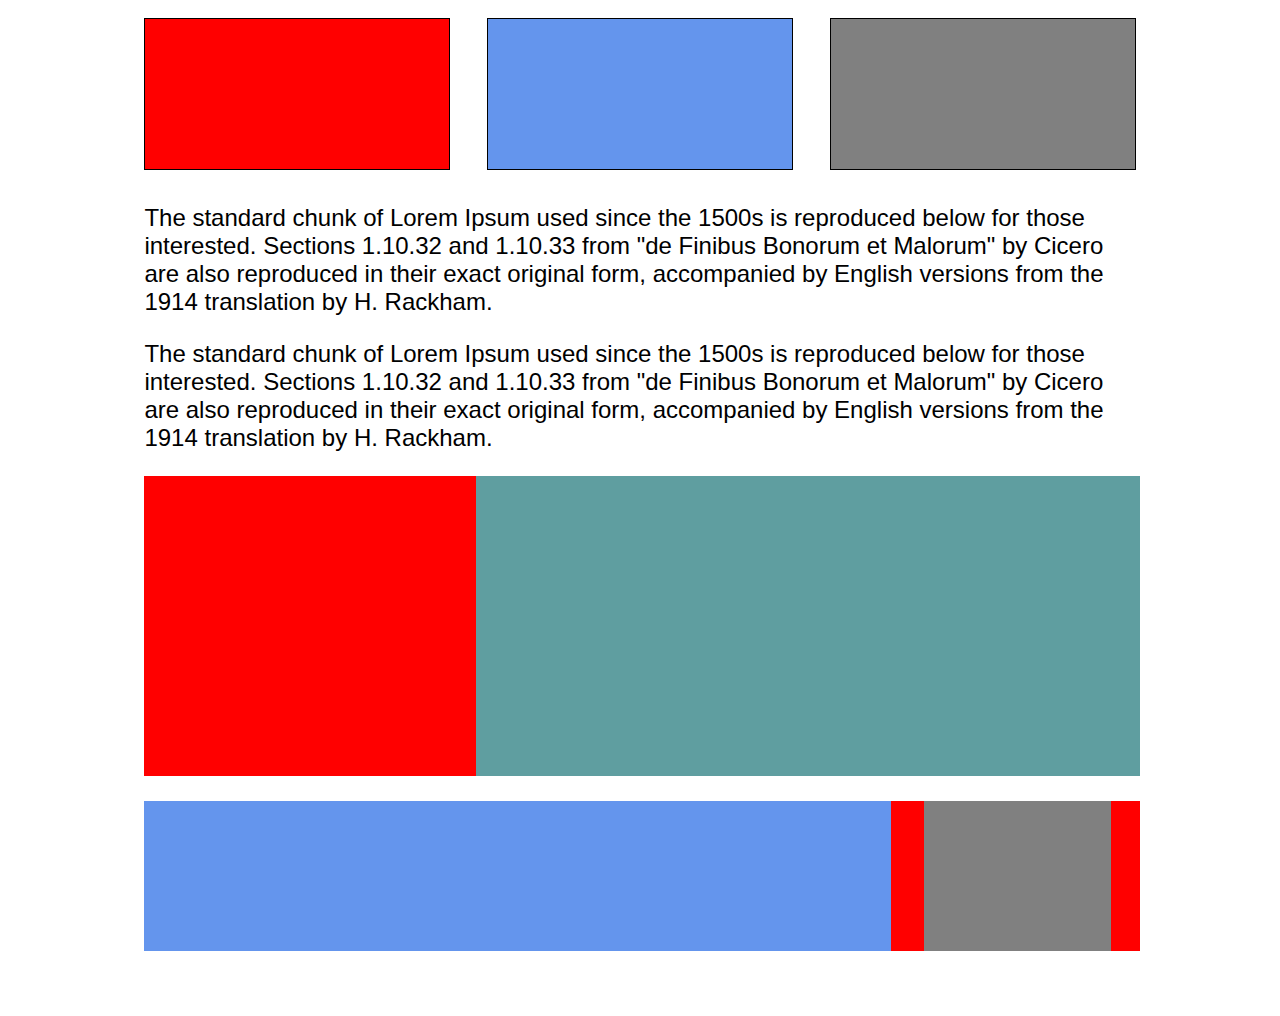
<file: first/index.html>
<html>
<head>
    <title>Wikimedia</title>
    <link rel="stylesheet" href="sytle.css">
</head>
<body>
<div class="container">

   <div class="rowOne">
    <div class="child red"></div>
       <div class="child blue"></div>
       <div class="child grey"></div>
   </div>
    <div class="font">
        <p>The standard chunk of Lorem Ipsum used since the 1500s is reproduced below for those interested. Sections 1.10.32 and 1.10.33 from "de Finibus Bonorum et Malorum" by Cicero are also reproduced in their exact original form,
            accompanied by English versions from the 1914 translation by H. Rackham.</p>
        <p>The standard chunk of Lorem Ipsum used since the 1500s is reproduced below for those interested. Sections 1.10.32 and 1.10.33 from "de Finibus Bonorum et Malorum" by Cicero are also reproduced in their exact original form,
            accompanied by English versions from the 1914 translation by H. Rackham.</p>
    </div> <!--end font-->

    <div class="rowTwo">
        <div class="big bigRed"></div>
        <div class="big bigBlue"></div>

    </div>

    <div class="rowThree">
        <div class="longBlue"></div>
        <div class="shortRed">
            <div class="smallGrey">

            </div>
        </div>

    </div>

   </div><!--end container-->

</body>
</html>
</file>
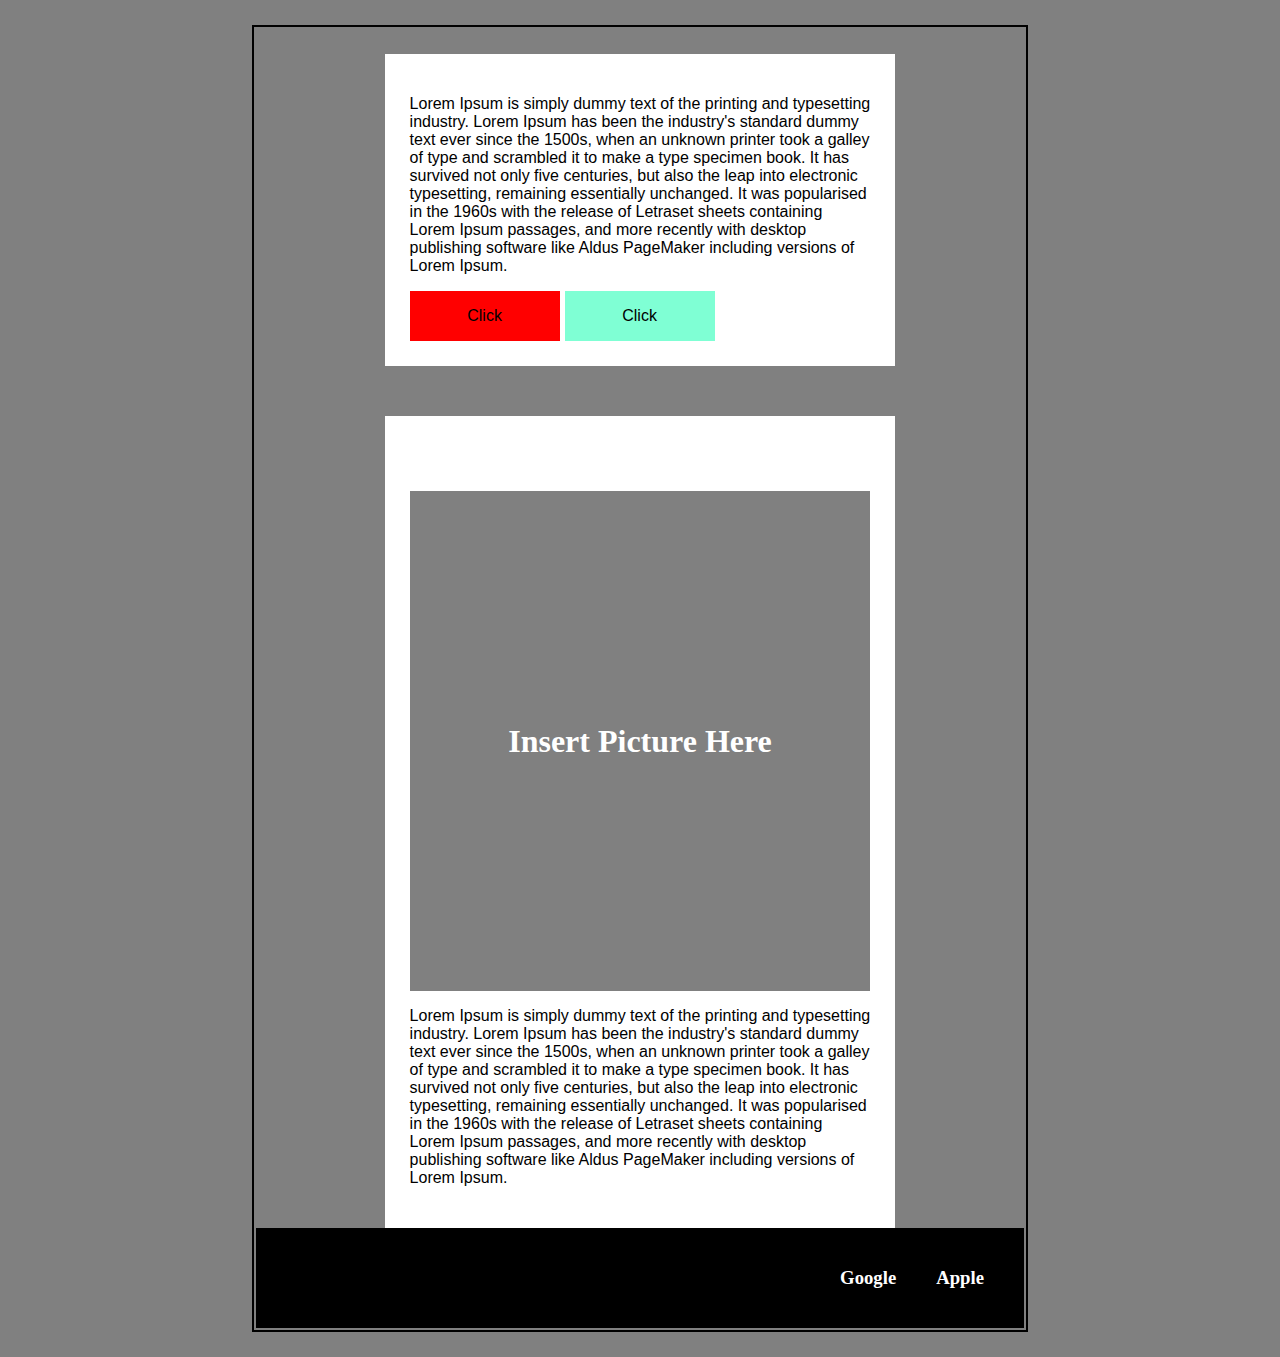
<file: second/index.html>
<!DOCTYPE html>
<html lang="en">
<head>
    <meta charset="UTF-8">
    <title>Practice</title>
    <link rel="stylesheet" href="styles.css">
</head>
<body>
<div class="main-container">
    <div class="top-container">
        <div class="pa">
            <p>Lorem Ipsum is simply dummy text of the printing and typesetting industry. Lorem Ipsum has been the industry's
                standard dummy text ever since the 1500s, when an unknown printer took a galley of type and scrambled it to
                make a type specimen book. It has survived not only five centuries, but also the leap into electronic typesetting,
                remaining essentially unchanged. It was popularised in the 1960s with the release of Letraset sheets containing Lorem
                Ipsum passages, and more recently with desktop publishing software like Aldus PageMaker including versions of Lorem Ipsum.</p>
        </div>
        <div class="but">
            <div class="one red"><p>Click</p></div>
            <div class=" one blue"><p>Click</p></div>
        </div>
    </div>
        <div class="bot-container">
        <div class="image"><h1>Insert Picture Here</h1></div>

        <div class="pa2">
            <p>Lorem Ipsum is simply dummy text of the printing and typesetting industry. Lorem Ipsum has been the industry's
                standard dummy text ever since the 1500s, when an unknown printer took a galley of type and scrambled it to
                make a type specimen book. It has survived not only five centuries, but also the leap into electronic typesetting,
                remaining essentially unchanged. It was popularised in the 1960s with the release of Letraset sheets containing Lorem
                Ipsum passages, and more recently with desktop publishing software like Aldus PageMaker including versions of Lorem Ipsum.</p>
        </div>
        </div>
    <div class="footer">
            <h3>Google</h3>
        <h3>Apple</h3>

    </div>

</div>

</body>
</html>
</file>
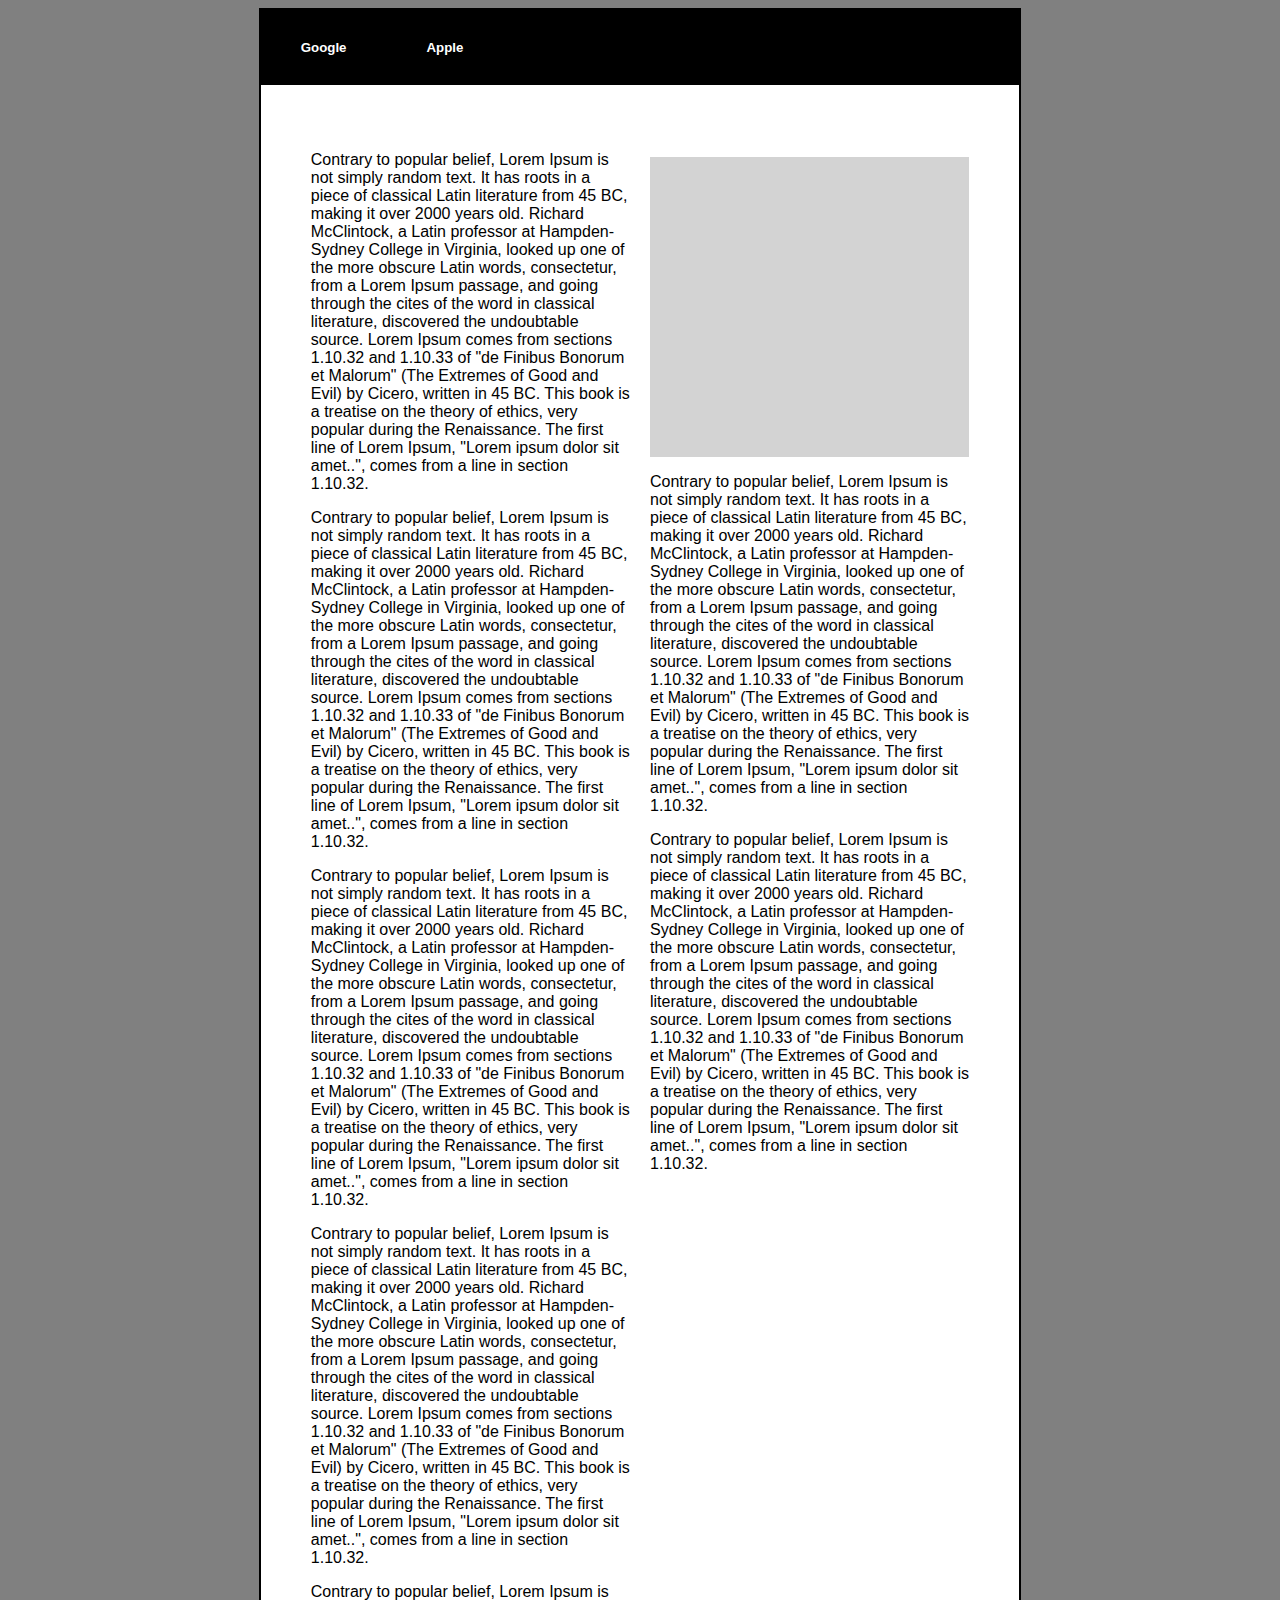
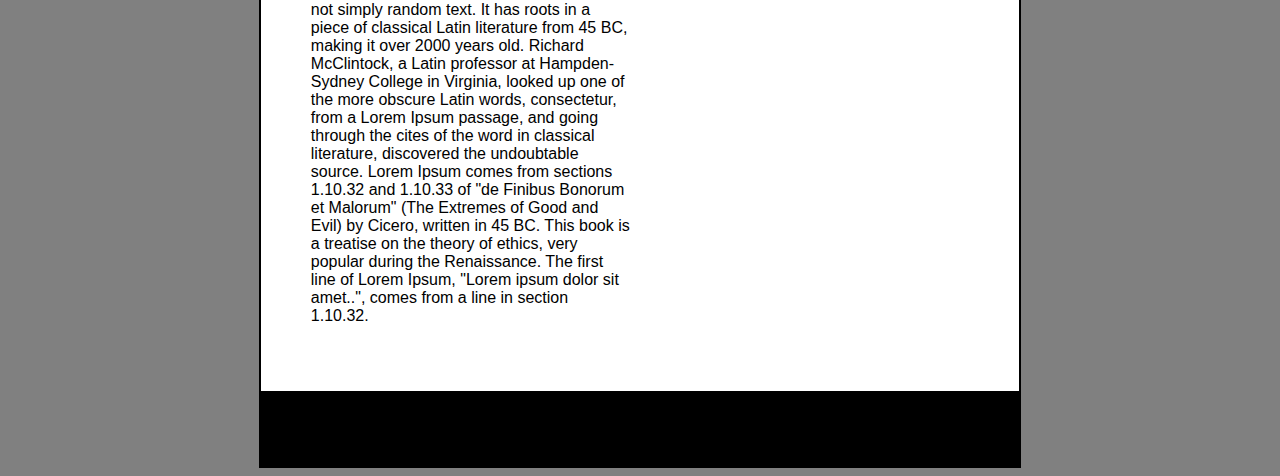
<file: third/index.html>
<!DOCTYPE html>
<html lang="en">
<head>
    <meta charset="UTF-8">
    <title>Third Project</title>
    <link rel="stylesheet" href="style.css">
</head>
<body>
<div class="main-container">
     <header>
         <h5>Google</h5>
         <h5>Apple</h5>
     </header>
    <div class="control-box">
        <div class="left-div">
            <p>Contrary to popular belief, Lorem Ipsum is not simply random text. It has roots in a piece of classical
                Latin literature from 45 BC, making it over 2000 years old. Richard McClintock, a Latin professor at
                Hampden-Sydney College in Virginia, looked up one of the more obscure Latin words, consectetur, from a
                Lorem Ipsum passage, and going through the cites of the word in classical literature, discovered the
                undoubtable source. Lorem Ipsum comes from sections 1.10.32 and 1.10.33 of "de Finibus Bonorum et Malorum"
                (The Extremes of Good and Evil) by Cicero, written in 45 BC. This book is a treatise on the theory of ethics,
                very popular during the Renaissance. The first line of Lorem Ipsum, "Lorem ipsum dolor sit amet..", comes from a
                line in section 1.10.32.</p>
            <p>Contrary to popular belief, Lorem Ipsum is not simply random text. It has roots in a piece of classical
                Latin literature from 45 BC, making it over 2000 years old. Richard McClintock, a Latin professor at
                Hampden-Sydney College in Virginia, looked up one of the more obscure Latin words, consectetur, from a
                Lorem Ipsum passage, and going through the cites of the word in classical literature, discovered the
                undoubtable source. Lorem Ipsum comes from sections 1.10.32 and 1.10.33 of "de Finibus Bonorum et Malorum"
                (The Extremes of Good and Evil) by Cicero, written in 45 BC. This book is a treatise on the theory of ethics,
                very popular during the Renaissance. The first line of Lorem Ipsum, "Lorem ipsum dolor sit amet..", comes from a
                line in section 1.10.32.</p>
            <p>Contrary to popular belief, Lorem Ipsum is not simply random text. It has roots in a piece of classical
                Latin literature from 45 BC, making it over 2000 years old. Richard McClintock, a Latin professor at
                Hampden-Sydney College in Virginia, looked up one of the more obscure Latin words, consectetur, from a
                Lorem Ipsum passage, and going through the cites of the word in classical literature, discovered the
                undoubtable source. Lorem Ipsum comes from sections 1.10.32 and 1.10.33 of "de Finibus Bonorum et Malorum"
                (The Extremes of Good and Evil) by Cicero, written in 45 BC. This book is a treatise on the theory of ethics,
                very popular during the Renaissance. The first line of Lorem Ipsum, "Lorem ipsum dolor sit amet..", comes from a
                line in section 1.10.32.</p>
            <p>Contrary to popular belief, Lorem Ipsum is not simply random text. It has roots in a piece of classical
                Latin literature from 45 BC, making it over 2000 years old. Richard McClintock, a Latin professor at
                Hampden-Sydney College in Virginia, looked up one of the more obscure Latin words, consectetur, from a
                Lorem Ipsum passage, and going through the cites of the word in classical literature, discovered the
                undoubtable source. Lorem Ipsum comes from sections 1.10.32 and 1.10.33 of "de Finibus Bonorum et Malorum"
                (The Extremes of Good and Evil) by Cicero, written in 45 BC. This book is a treatise on the theory of ethics,
                very popular during the Renaissance. The first line of Lorem Ipsum, "Lorem ipsum dolor sit amet..", comes from a
                line in section 1.10.32.</p>
            <p>Contrary to popular belief, Lorem Ipsum is not simply random text. It has roots in a piece of classical
                Latin literature from 45 BC, making it over 2000 years old. Richard McClintock, a Latin professor at
                Hampden-Sydney College in Virginia, looked up one of the more obscure Latin words, consectetur, from a
                Lorem Ipsum passage, and going through the cites of the word in classical literature, discovered the
                undoubtable source. Lorem Ipsum comes from sections 1.10.32 and 1.10.33 of "de Finibus Bonorum et Malorum"
                (The Extremes of Good and Evil) by Cicero, written in 45 BC. This book is a treatise on the theory of ethics,
                very popular during the Renaissance. The first line of Lorem Ipsum, "Lorem ipsum dolor sit amet..", comes from a
                line in section 1.10.32.</p>

        </div>
        <div class="right-div">
            <div class="image">

            </div>
            <div class="para">
                <p>Contrary to popular belief, Lorem Ipsum is not simply random text. It has roots in a piece of classical
                    Latin literature from 45 BC, making it over 2000 years old. Richard McClintock, a Latin professor at
                    Hampden-Sydney College in Virginia, looked up one of the more obscure Latin words, consectetur, from a
                    Lorem Ipsum passage, and going through the cites of the word in classical literature, discovered the
                    undoubtable source. Lorem Ipsum comes from sections 1.10.32 and 1.10.33 of "de Finibus Bonorum et Malorum"
                    (The Extremes of Good and Evil) by Cicero, written in 45 BC. This book is a treatise on the theory of ethics,
                    very popular during the Renaissance. The first line of Lorem Ipsum, "Lorem ipsum dolor sit amet..", comes from a
                    line in section 1.10.32.</p>
                <p>Contrary to popular belief, Lorem Ipsum is not simply random text. It has roots in a piece of classical
                    Latin literature from 45 BC, making it over 2000 years old. Richard McClintock, a Latin professor at
                    Hampden-Sydney College in Virginia, looked up one of the more obscure Latin words, consectetur, from a
                    Lorem Ipsum passage, and going through the cites of the word in classical literature, discovered the
                    undoubtable source. Lorem Ipsum comes from sections 1.10.32 and 1.10.33 of "de Finibus Bonorum et Malorum"
                    (The Extremes of Good and Evil) by Cicero, written in 45 BC. This book is a treatise on the theory of ethics,
                    very popular during the Renaissance. The first line of Lorem Ipsum, "Lorem ipsum dolor sit amet..", comes from a
                    line in section 1.10.32.</p>
            </div>

        </div>


    </div>
    <footer>


    </footer>


</div>

</body>
</html>
</file>
<file: first/sytle.css>
.container{
    width: 80%;
    margin-left: auto;
    margin-right: auto;

    height: 1000px;
    }
.rowOne{
    display: flex;
    justify-content: space-between;


}
.child{
    width: 30%;
    height: 150px;
    border: 1px solid black;
    display: flex;
    align-items: flex-start;
    margin: 10px;

}
.red{

    background-color: red;
}
.grey{

    background-color: grey;

}
.blue{

    background-color: cornflowerblue;
}
.font{

    font-family: Arial;
    font-size: 1.5rem;
    margin: 10px;
}
.rowTwo{
    display: flex;
    width: 98.5%;
    height: 300px;
    justify-content: flex-end;
    margin: 10px;
}
.bigRed{
    flex: 1;
    background:red;
}
.bigBlue{
    flex: 2;
    background-color: cadetblue;

}
.rowThree{
    display: flex;
    width: 98.5%;
    height: 150px;
    margin: 25px 10px 25px 10px;

}
.longBlue{
    background-color: cornflowerblue;
    width: 75%;

}
.shortRed{
    display: flex;
    background-color: red;
    width: 25%;


}
.smallGrey{
    width: 75%;
    background-color: grey;
    align-items: stretch;
    margin-left: 13%;


}
</file>
<file: second/styles.css>
body {
    background: grey;
    padding: 0;
    margin: 0;
}

.main-container {
    width: 60%;
    height: auto;
    background-color: grey;
    margin: 25px auto 25px auto;

    display: flex;
    justify-content: center;
    flex-direction: column;
    align-items: center;

    border: 2px solid black;
   padding: 2px;
}

.top-container {
    margin-top: 25px;
    margin-bottom: 25px;
    width: 60%;
    display: flex;
    justify-content: space-between;
    flex-direction: column;
    background-color: green;
    padding: 25px;
    background-color: white;

}

p {
    font-family: Arial;
    font-size: 1rem;
}

.but {
    display: flex;
    align-items: flex-start;
    align-content: center;

}

.one {
    width: 150px;
    height: 50px;
    margin-right: 5px;
    text-align: center;
}

.red {
    background-color: red;
}

.blue {
    background-color: aquamarine;
}

/*bot container*/
.bot-container {
    margin-top: 25px;
    width: 60%;
    display: flex;
    flex-direction: column;
    padding: 25px;
    background-color: white;

}

.image {
    display: flex;
    justify-content: center;
    align-items: center;
    margin-top: 50px;
    width: 100%;
    height: 500px;
    background-color: grey;
    color: white;
    text-align: center;
}

.footer {
    display: flex;
    justify-content: flex-end;
    align-items: center;
    width: 100%;
    height: 100px;
    background-color: black;
    color: white;

}

h3 {
    margin-right: 40px;
}
</file>
<file: third/style.css>
body {
    background-color: grey;
}

.main-container {
    width: 60%;
    height: auto;
    background-color: white;
    margin: 0px auto 0px auto;
    border: 2px solid black;

}

.image {
    width: 100%;
    height: 300px;
    background-color: #d3d3d3;
    margin-top: 22px;
}

.control-box {
    display: flex;
    justify-content: space-between;
    align-items: flex-start;
    padding: 40px;

}

.left-div {
    margin: 10px;
}

.right-div {
    margin: 10px;
}

header {
    display: flex;
    justify-content: flex-start;
    align-items: center;
    width: 100%;
    height: 75px;
    background-color: black;
    color: white;

}

h5 {
    margin: 40px;
    font-family: Arial;
}

footer {
    width: 100%;
    height: 75px;
    background-color: black;
}

p {
    font-family: Arial;
}
</file>
